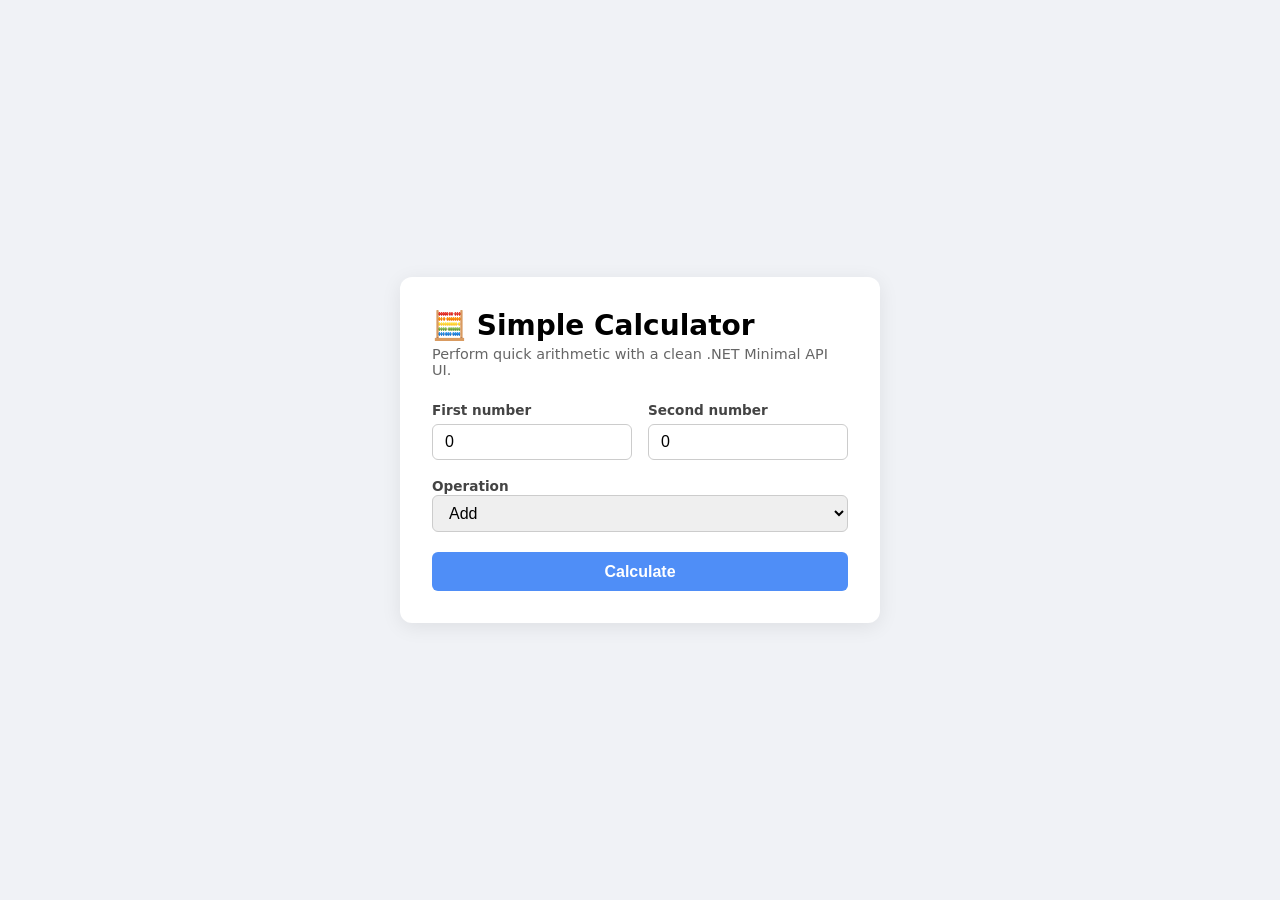
<file: calculator-dotnet/wwwroot/index.html>
<!DOCTYPE html>
<html lang="en">
<head>
  <meta charset="utf-8" />
  <meta name="viewport" content="width=device-width, initial-scale=1.0" />
  <title>Calculator 🧮</title>
  <style>
    *, *::before, *::after { box-sizing: border-box; margin: 0; padding: 0; }

    body {
      font-family: system-ui, -apple-system, "Segoe UI", Roboto, sans-serif;
      background: #f0f2f6;
      min-height: 100vh;
      display: flex;
      align-items: center;
      justify-content: center;
      padding: 1rem;
    }

    .card {
      background: #fff;
      border-radius: 12px;
      box-shadow: 0 4px 20px rgba(0,0,0,.08);
      padding: 2rem;
      width: 100%;
      max-width: 480px;
    }

    h1 { font-size: 1.75rem; margin-bottom: .25rem; }
    .caption { color: #666; font-size: .9rem; margin-bottom: 1.5rem; }

    .row { display: flex; gap: 1rem; margin-bottom: 1rem; }
    .col { flex: 1; display: flex; flex-direction: column; gap: .4rem; }

    label { font-size: .85rem; font-weight: 600; color: #444; }

    input[type="number"], select {
      width: 100%;
      padding: .5rem .75rem;
      border: 1px solid #ccc;
      border-radius: 6px;
      font-size: 1rem;
      outline: none;
      transition: border-color .2s;
    }

    input[type="number"]:focus, select:focus { border-color: #4f8ef7; }

    .select-wrap { margin-bottom: 1.25rem; }

    button {
      width: 100%;
      padding: .65rem;
      background: #4f8ef7;
      color: #fff;
      border: none;
      border-radius: 6px;
      font-size: 1rem;
      font-weight: 600;
      cursor: pointer;
      transition: background .2s;
    }
    button:hover { background: #3a77e0; }

    #result-box {
      margin-top: 1.25rem;
      padding: 1rem;
      border-radius: 8px;
      font-size: 1rem;
      display: none;
    }

    .success {
      background: #e6f4ea;
      border: 1px solid #a8d5b0;
      color: #1e5c2e;
    }

    .error {
      background: #fdecea;
      border: 1px solid #f5b7b1;
      color: #8e1a0e;
    }

    details { margin-top: .75rem; font-size: .85rem; color: #555; }
    summary { cursor: pointer; font-weight: 600; margin-bottom: .5rem; }
    pre { background: #f7f7f7; border-radius: 6px; padding: .75rem; overflow-x: auto; }
  </style>
</head>
<body>
  <div class="card">
    <h1>🧮 Simple Calculator</h1>
    <p class="caption">Perform quick arithmetic with a clean .NET Minimal API UI.</p>

    <form id="calc-form" novalidate>
      <div class="row">
        <div class="col">
          <label for="num1">First number</label>
          <input id="num1" type="number" step="any" value="0" required />
        </div>
        <div class="col">
          <label for="num2">Second number</label>
          <input id="num2" type="number" step="any" value="0" required />
        </div>
      </div>

      <div class="select-wrap">
        <label for="operation">Operation</label>
        <select id="operation">
          <option value="Add">Add</option>
          <option value="Subtract">Subtract</option>
          <option value="Multiply">Multiply</option>
          <option value="Divide">Divide</option>
        </select>
      </div>

      <button type="submit">Calculate</button>
    </form>

    <div id="result-box"></div>
  </div>

  <script>
    const form = document.getElementById('calc-form');
    const resultBox = document.getElementById('result-box');

    form.addEventListener('submit', async (e) => {
      e.preventDefault();

      const body = {
        firstNumber:  parseFloat(document.getElementById('num1').value),
        secondNumber: parseFloat(document.getElementById('num2').value),
        operation:    document.getElementById('operation').value
      };

      const response = await fetch('/api/calculate', {
        method:  'POST',
        headers: { 'Content-Type': 'application/json' },
        body:    JSON.stringify(body)
      });

      resultBox.style.display = 'block';

      if (response.status === 400) {
        const err = await response.json();
        resultBox.className = 'error';
        resultBox.innerHTML = `<strong>Error:</strong> ${err.error ?? JSON.stringify(err)}`;
        return;
      }

      if (!response.ok) {
        resultBox.className = 'error';
        resultBox.innerHTML = '<strong>Unexpected error.</strong> Please try again.';
        return;
      }

      const data = await response.json();
      resultBox.className = 'success';
      resultBox.innerHTML = `
        <strong>Result:</strong> ${data.firstNumber} ${data.symbol} ${data.secondNumber} = <strong>${data.result}</strong>
        <details>
          <summary>Computation details</summary>
          <pre>${JSON.stringify(data, null, 2)}</pre>
        </details>`;
    });
  </script>
</body>
</html>
</file>
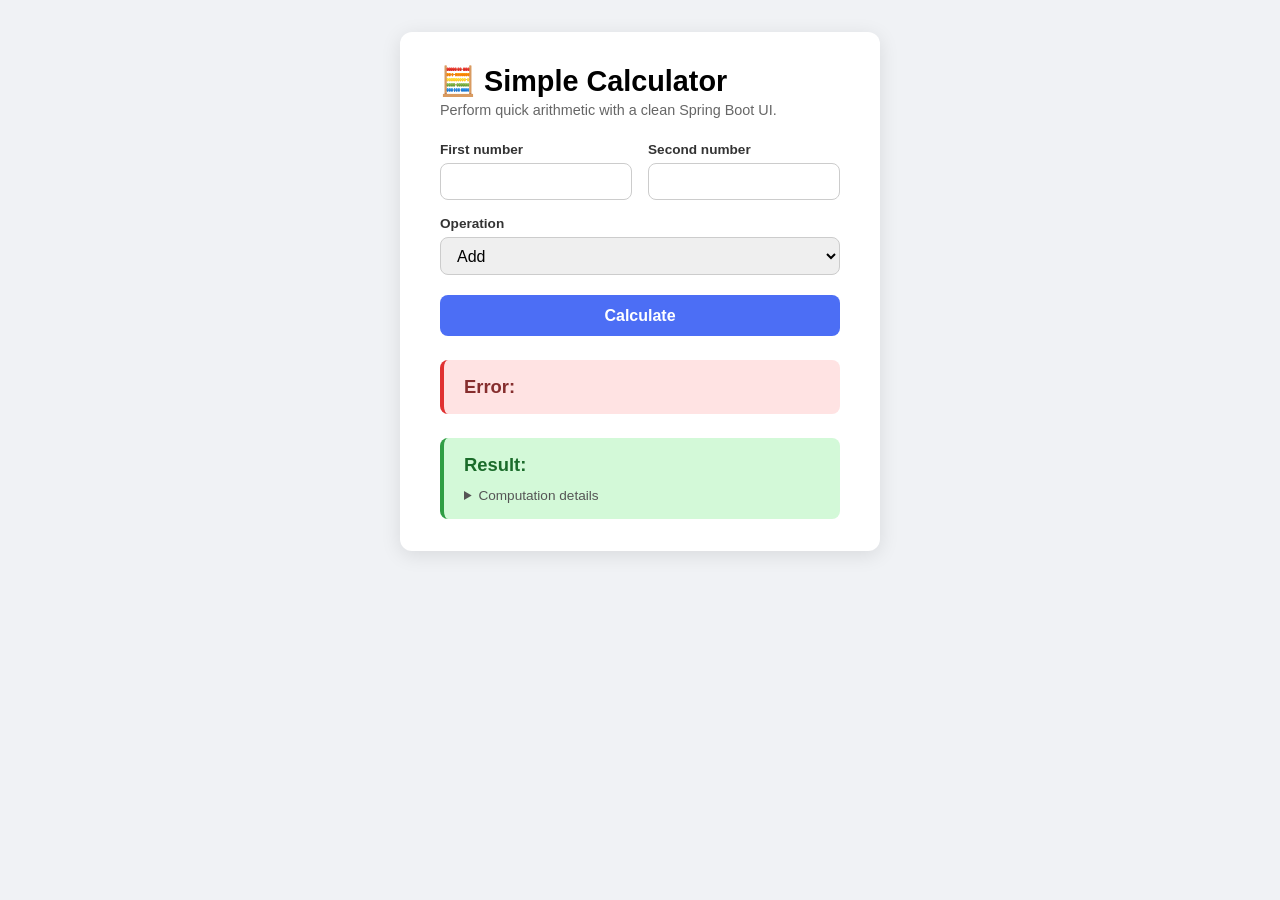
<file: src/main/resources/templates/index.html>
<!DOCTYPE html>
<html lang="en" xmlns:th="http://www.thymeleaf.org">
<head>
    <meta charset="UTF-8"/>
    <meta name="viewport" content="width=device-width, initial-scale=1"/>
    <title>Calculator 🧮</title>
    <style>
        *, *::before, *::after { box-sizing: border-box; margin: 0; padding: 0; }

        body {
            font-family: 'Segoe UI', Tahoma, Geneva, Verdana, sans-serif;
            background: #f0f2f5;
            display: flex;
            justify-content: center;
            align-items: flex-start;
            min-height: 100vh;
            padding: 2rem 1rem;
        }

        .card {
            background: #fff;
            border-radius: 12px;
            box-shadow: 0 4px 20px rgba(0, 0, 0, 0.10);
            padding: 2rem 2.5rem;
            width: 100%;
            max-width: 480px;
        }

        h1 { font-size: 1.8rem; margin-bottom: 0.25rem; }
        .caption { color: #666; font-size: 0.9rem; margin-bottom: 1.5rem; }

        .row { display: flex; gap: 1rem; margin-bottom: 1rem; }
        .field { flex: 1; display: flex; flex-direction: column; }
        label { font-size: 0.85rem; font-weight: 600; margin-bottom: 0.35rem; color: #333; }

        input[type="number"], select {
            width: 100%;
            padding: 0.55rem 0.75rem;
            border: 1px solid #ccc;
            border-radius: 8px;
            font-size: 1rem;
            transition: border-color 0.2s;
        }
        input[type="number"]:focus, select:focus {
            outline: none;
            border-color: #4c6ef5;
        }

        .full-width { width: 100%; margin-bottom: 1rem; }

        button[type="submit"] {
            width: 100%;
            padding: 0.7rem;
            background: #4c6ef5;
            color: #fff;
            border: none;
            border-radius: 8px;
            font-size: 1rem;
            font-weight: 600;
            cursor: pointer;
            transition: background 0.2s;
            margin-top: 0.25rem;
        }
        button[type="submit"]:hover { background: #3b5bdb; }

        .result-box {
            margin-top: 1.5rem;
            padding: 1rem 1.25rem;
            border-radius: 8px;
            font-size: 1rem;
        }
        .result-box.success {
            background: #d3f9d8;
            border-left: 4px solid #2f9e44;
            color: #1a6b2a;
        }
        .result-box.error {
            background: #ffe3e3;
            border-left: 4px solid #e03131;
            color: #862e2e;
        }
        .result-box strong { font-size: 1.15rem; }

        details { margin-top: 0.75rem; }
        summary { cursor: pointer; font-size: 0.85rem; color: #555; }
        pre {
            margin-top: 0.5rem;
            font-size: 0.82rem;
            background: #f8f9fa;
            padding: 0.75rem;
            border-radius: 6px;
            overflow-x: auto;
        }
    </style>
</head>
<body>
<div class="card">
    <h1>🧮 Simple Calculator</h1>
    <p class="caption">Perform quick arithmetic with a clean Spring Boot UI.</p>

    <form action="/calculate" method="post" th:object="${request}">
        <div class="row">
            <div class="field">
                <label for="num1">First number</label>
                <input type="number" id="num1" th:field="*{num1}" step="any" required/>
            </div>
            <div class="field">
                <label for="num2">Second number</label>
                <input type="number" id="num2" th:field="*{num2}" step="any" required/>
            </div>
        </div>

        <div class="full-width field">
            <label for="operation">Operation</label>
            <select id="operation" th:field="*{operation}">
                <option value="Add">Add</option>
                <option value="Subtract">Subtract</option>
                <option value="Multiply">Multiply</option>
                <option value="Divide">Divide</option>
            </select>
        </div>

        <button type="submit">Calculate</button>
    </form>

    <!-- Result -->
    <div th:if="${calcResult}" >
        <div class="result-box error" th:if="${calcResult.hasError()}">
            <strong>Error:</strong>
            <span th:text="${calcResult.errorMessage}"></span>
        </div>

        <div class="result-box success" th:unless="${calcResult.hasError()}">
            <strong>Result:</strong>
            <span th:text="${calcResult.num1} + ' ' + ${calcResult.symbol} + ' ' + ${calcResult.num2} + ' = ' + ${calcResult.result}"></span>

            <details>
                <summary>Computation details</summary>
                <pre th:text="'First number : ' + ${calcResult.num1}
+ '&#10;Second number: ' + ${calcResult.num2}
+ '&#10;Operation    : ' + ${calcResult.operation}
+ '&#10;Result       : ' + ${calcResult.result}"></pre>
            </details>
        </div>
    </div>
</div>
</body>
</html>
</file>
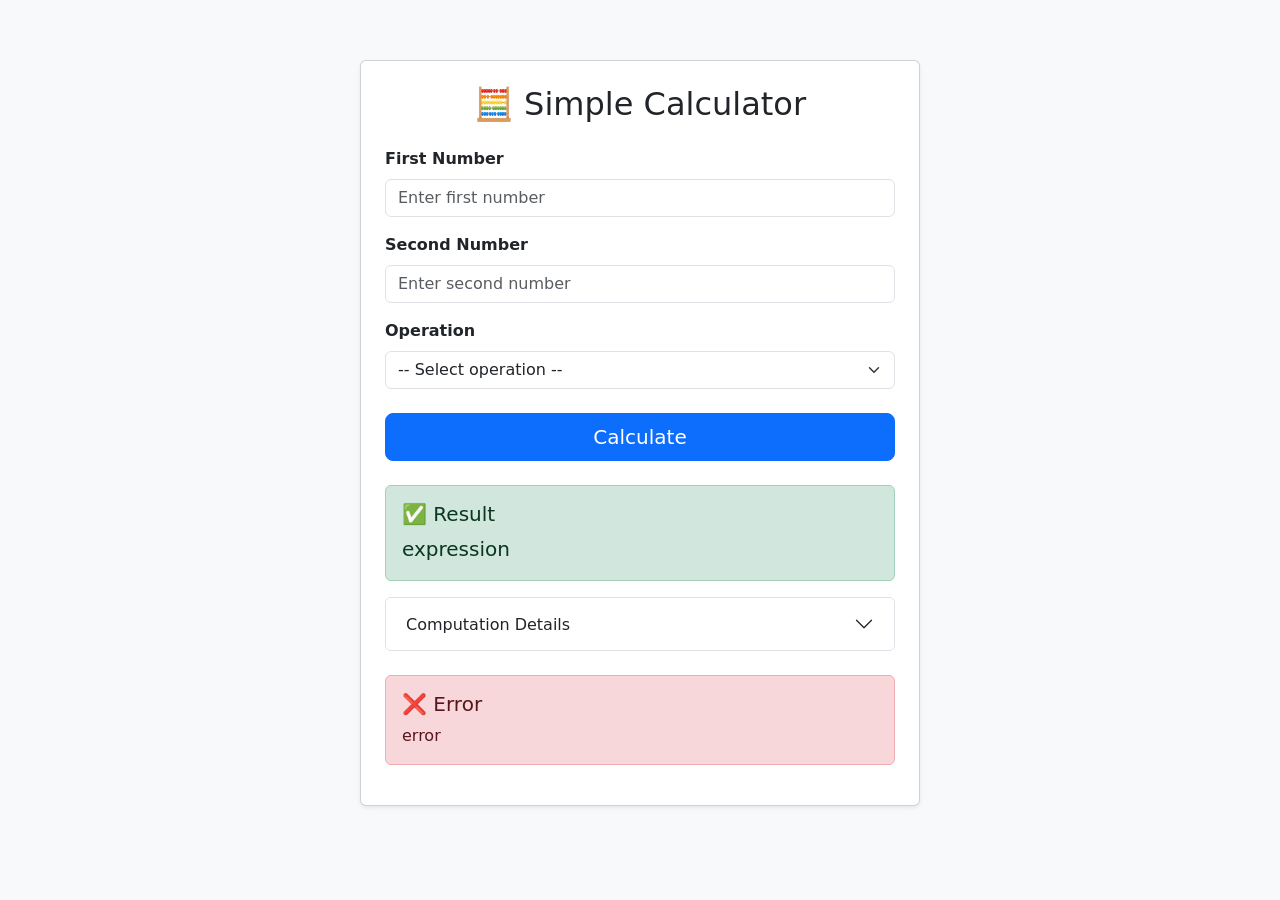
<file: src/main/resources/templates/calculator.html>
<!DOCTYPE html>
<html xmlns:th="http://www.thymeleaf.org" lang="en">
<head>
    <meta charset="UTF-8"/>
    <meta name="viewport" content="width=device-width, initial-scale=1.0"/>
    <title>Simple Calculator</title>
    <!-- Bootstrap 5 CDN -->
    <link rel="stylesheet"
          href="https://cdn.jsdelivr.net/npm/bootstrap@5.3.3/dist/css/bootstrap.min.css"
          integrity="sha384-QWTKZyjpPEjISv5WaRU9OFeRpok6YctnYmDr5pNlyT2bRjXh0JMhjY6hW+ALEwIH"
          crossorigin="anonymous"/>
    <style>
        body {
            background-color: #f8f9fa;
        }
        .calculator-card {
            max-width: 560px;
            margin: 60px auto;
        }
        .details-label {
            font-weight: 600;
            color: #495057;
        }
    </style>
</head>
<body>
<div class="container">
    <div class="calculator-card card shadow-sm">
        <div class="card-body p-4">
            <h2 class="card-title mb-4 text-center">🧮 Simple Calculator</h2>

            <!-- Calculator Form -->
            <form th:action="@{/}" th:object="${calculatorRequest}" method="post" novalidate>

                <!-- First Number -->
                <div class="mb-3">
                    <label for="num1" class="form-label fw-semibold">First Number</label>
                    <input type="number"
                           id="num1"
                           th:field="*{num1}"
                           class="form-control"
                           th:classappend="${#fields.hasErrors('num1')} ? 'is-invalid'"
                           step="0.000001"
                           placeholder="Enter first number"/>
                    <div class="invalid-feedback" th:if="${#fields.hasErrors('num1')}"
                         th:errors="*{num1}">First number error</div>
                </div>

                <!-- Second Number -->
                <div class="mb-3">
                    <label for="num2" class="form-label fw-semibold">Second Number</label>
                    <input type="number"
                           id="num2"
                           th:field="*{num2}"
                           class="form-control"
                           th:classappend="${#fields.hasErrors('num2')} ? 'is-invalid'"
                           step="0.000001"
                           placeholder="Enter second number"/>
                    <div class="invalid-feedback" th:if="${#fields.hasErrors('num2')}"
                         th:errors="*{num2}">Second number error</div>
                </div>

                <!-- Operation -->
                <div class="mb-4">
                    <label for="operation" class="form-label fw-semibold">Operation</label>
                    <select id="operation"
                            th:field="*{operation}"
                            class="form-select"
                            th:classappend="${#fields.hasErrors('operation')} ? 'is-invalid'">
                        <option value="">-- Select operation --</option>
                        <option value="Add">Add (+)</option>
                        <option value="Subtract">Subtract (-)</option>
                        <option value="Multiply">Multiply (×)</option>
                        <option value="Divide">Divide (÷)</option>
                    </select>
                    <div class="invalid-feedback" th:if="${#fields.hasErrors('operation')}"
                         th:errors="*{operation}">Operation error</div>
                </div>

                <!-- Submit -->
                <div class="d-grid">
                    <button type="submit" class="btn btn-primary btn-lg">Calculate</button>
                </div>
            </form>

            <!-- Success Result -->
            <div th:if="${result}" class="mt-4">
                <div class="alert alert-success" role="alert">
                    <h5 class="alert-heading">✅ Result</h5>
                    <p class="fs-5 mb-0" th:text="${result.expression}">expression</p>
                </div>

                <!-- Computation Details (collapsible) -->
                <div class="accordion mt-3" id="detailsAccordion">
                    <div class="accordion-item">
                        <h2 class="accordion-header" id="detailsHeading">
                            <button class="accordion-button collapsed" type="button"
                                    data-bs-toggle="collapse" data-bs-target="#detailsCollapse"
                                    aria-expanded="false" aria-controls="detailsCollapse">
                                Computation Details
                            </button>
                        </h2>
                        <div id="detailsCollapse" class="accordion-collapse collapse"
                             aria-labelledby="detailsHeading" data-bs-parent="#detailsAccordion">
                            <div class="accordion-body">
                                <dl class="row mb-0">
                                    <dt class="col-sm-5 details-label">First Number</dt>
                                    <dd class="col-sm-7" th:text="${result.num1}">0</dd>

                                    <dt class="col-sm-5 details-label">Second Number</dt>
                                    <dd class="col-sm-7" th:text="${result.num2}">0</dd>

                                    <dt class="col-sm-5 details-label">Operation</dt>
                                    <dd class="col-sm-7" th:text="${result.operation}">op</dd>

                                    <dt class="col-sm-5 details-label">Result</dt>
                                    <dd class="col-sm-7" th:text="${result.result}">0</dd>
                                </dl>
                            </div>
                        </div>
                    </div>
                </div>
            </div>

            <!-- Error Message -->
            <div th:if="${errorMessage}" class="alert alert-danger mt-4" role="alert">
                <h5 class="alert-heading">❌ Error</h5>
                <p class="mb-0" th:text="${errorMessage}">error</p>
            </div>

        </div>
    </div>
</div>

<!-- Bootstrap 5 Bundle JS (includes Popper) -->
<script src="https://cdn.jsdelivr.net/npm/bootstrap@5.3.3/dist/js/bootstrap.bundle.min.js"
        integrity="sha384-YvpcrYf0tY3lHB60NNkmXc4s9bIOgUxi8T/jzmPZ6GRTVTnqmKv3kJH6yqaSqwDZ"
        crossorigin="anonymous"></script>
</body>
</html>
</file>
